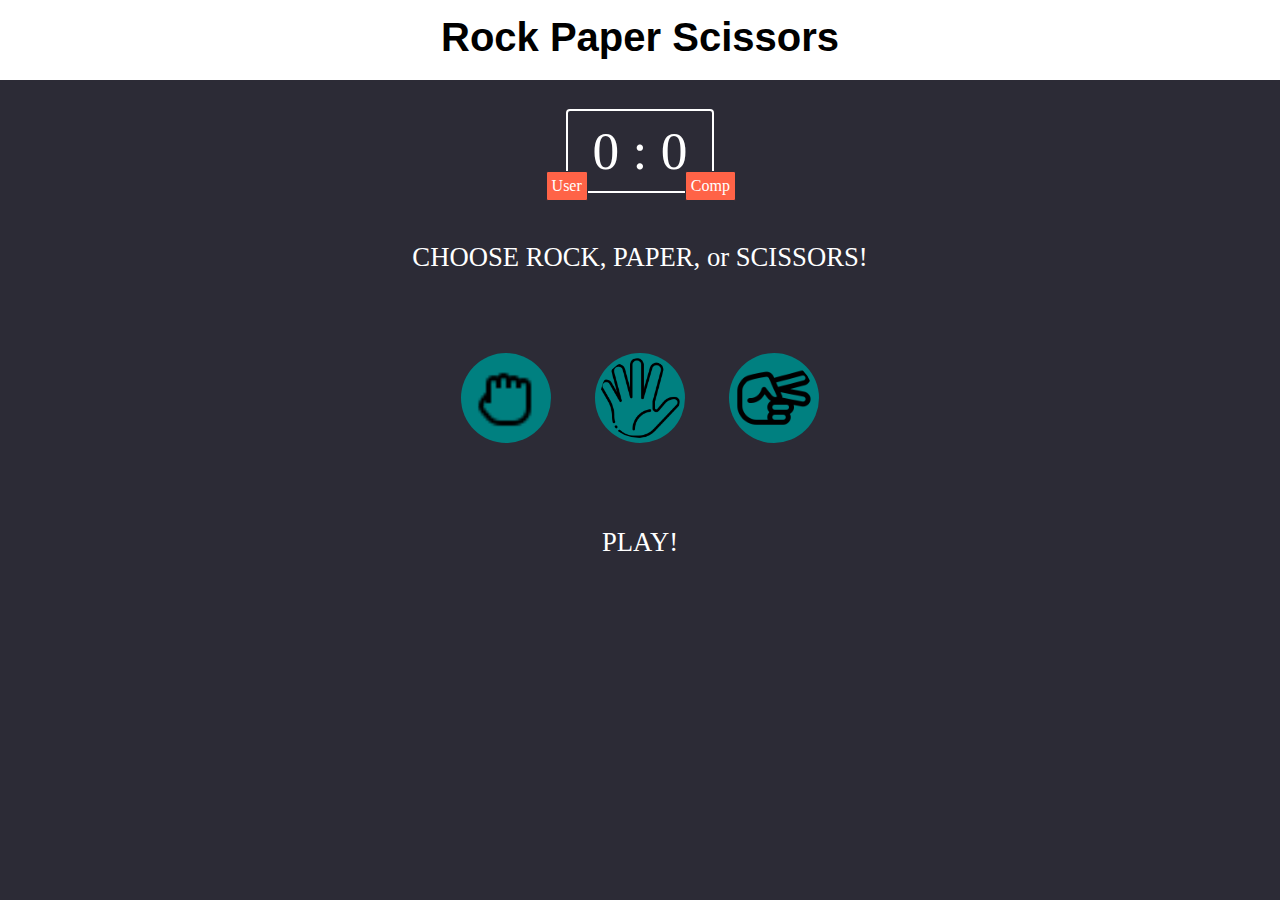
<file: index.html>
<!DOCTYPE html>
<html lang="en">
    <head>
        <meta charset="UTF-8">
        <meta name="viewport" content="width=device-width, initial-scale=1.0">
        <link rel="stylesheet" href="CSS/main.css">
        <link rel="shortcut icon" href="images/rps.png" type="image/x-icon">
        <title>Rock Paper Scissors</title>
        
    </head>
    <body>
        <header>
            <h1>Rock Paper Scissors</h1>
        </header>

        <div class="scoreboard">
            <p > 
                <span id="user">User</span>
                <span id="scoreline"><span id="scores"><span id="userscore">0</span> : <span id="compscore">0</span></span></span>
                <span id="computer">Comp</span>
            </p>
        </div>

        <p class="message">CHOOSE ROCK, PAPER, or SCISSORS!</p>
        

        <div class="options">
            <input type="image" src="images/rock.png" id="ROCK" />
            <input type="image" src="images/paper.png" id="PAPER" />
            <input type="image" src="images/scissors.png" id="SCISSORS" />
        </div>

        <div id="result">
            PLAY!
        
        </div>
        <script src="JS/script.js"></script>
    </body>
</html>
</file>
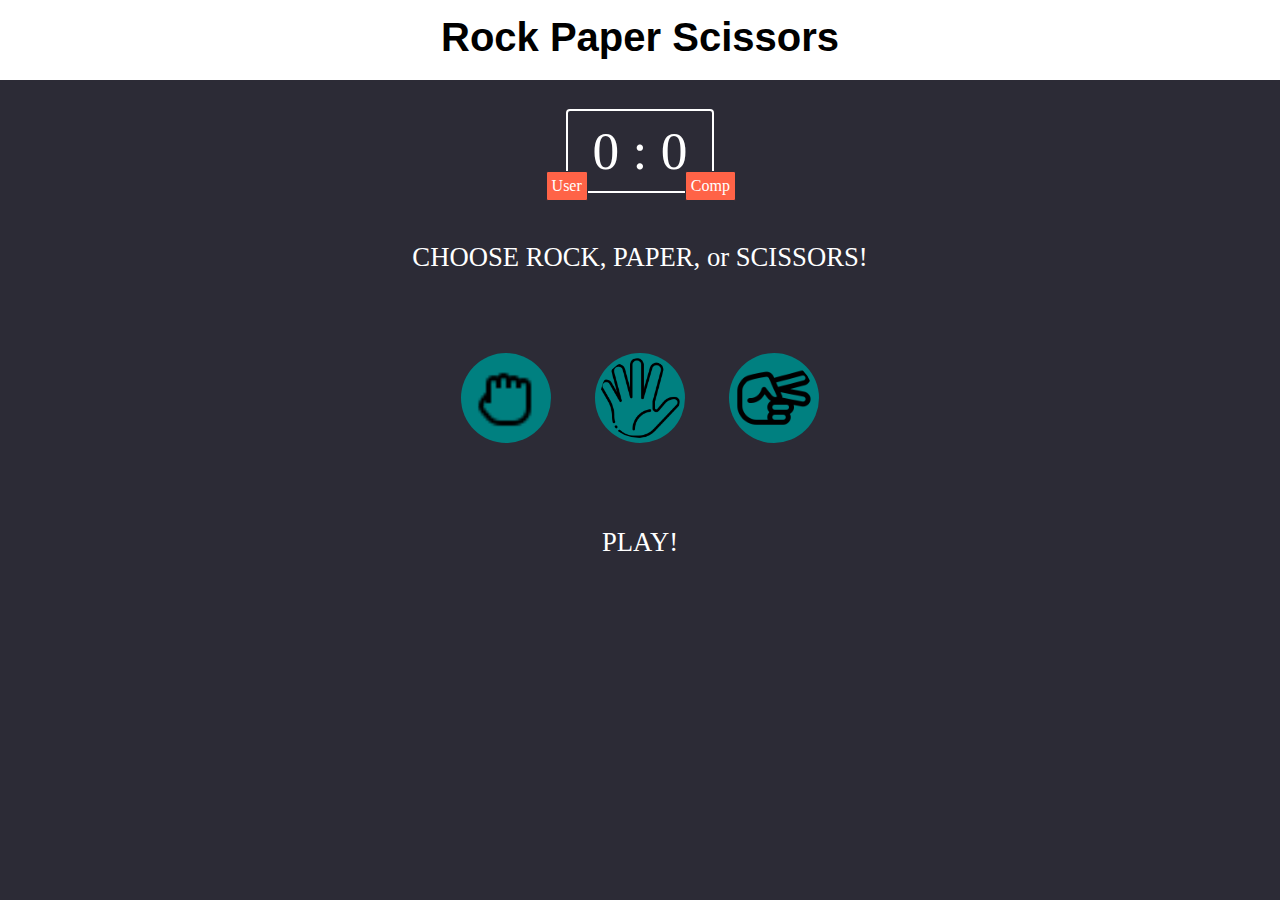
<file: HTML/index.html>
<!DOCTYPE html>
<html lang="en">
    <head>
        <meta charset="UTF-8">
        <meta name="viewport" content="width=device-width, initial-scale=1.0">
        <link rel="stylesheet" href="../CSS/main.css">
        <title>Rock Paper Scissors</title>
        
    </head>
    <body>
        <header>
            <h1>Rock Paper Scissors</h1>
        </header>

        <div class="scoreboard">
            <p > 
                <span id="user">User</span>
                <span id="scoreline"><span id="scores"><span id="userscore">0</span> : <span id="compscore">0</span></span></span>
                <span id="computer">Comp</span>
            </p>
        </div>

        <p class="message">CHOOSE ROCK, PAPER, or SCISSORS!</p>
        

        <div class="options">
            <input type="image" src="../images/rock.png" id="ROCK" />
            <input type="image" src="../images/paper.png" id="PAPER" />
            <input type="image" src="../images/scissors.png" id="SCISSORS" />
        </div>

        <div id="result">
            PLAY!
        
        </div>
        <script src="../JS/script.js"></script>
    </body>
</html>
</file>
<file: CSS/main.css>
body{
    margin: 0;
    padding: 0;
    background-color: rgb(44, 43, 54);
}
header{
    height: 80px;
    background-color: white;
    display: block;
}

header > h1{
    margin: 0;
    padding: 15px;
    text-align: center;
    font-family: 'Trebuchet MS', 'Lucida Sans Unicode', 'Lucida Grande', 'Lucida Sans', Arial, sans-serif;
    font-weight: bold;
    font-size: 40px;
    

}

#scoreline{
    border: 2px solid white;
    padding: 10px; 
    font-size: 40pt;
    border-radius: 4px;

}
#scoreline{
    margin: 20px;
}
#scores{
    margin: 15px;
}

.scoreboard>*{
    margin: 0;
    margin-top: 40px;
    text-align: center;
    color: white;
    vertical-align: middle;
    
}

#user, #computer{
    background-color: tomato;
    padding: 5px;
    position: absolute;
    top: 19%;
    border-radius: 2px;
    border: 1px solid rgb(44, 43, 54);
}
#computer{
    left: 53.5%;
}

#result, .message{
    color: white;
    font-size: 20pt;
    margin: 60px;
    padding: auto;
    text-align: center;
}

/* p > .scoreboard{
    text-align: center;
    width: 200px;
    margin: auto;
    padding: 30px;
    border-color: white;
    border-width: 3px;
    border-style: solid;
    border-radius: 5px;
    font-size: 50px;
    color: white;
} */

/* div.players{
    width: 60px;
    color: white;
}

span.user, span.computer{

    background-color: tomato;
    border-radius: 2px;
    border-style: dotted;
    border-color: thistle;
    margin: 5px;
    display:  inline;
}

span.user{
    position: absolute; */
/* } */

/* 
div.scoreboard{
    display: flex;
    justify-content: center;
}
.scoreline{
    /* position: relative; */
    /* vertical-align: middle; */
/* } */

div.options{
    margin-left: auto;
    margin-right: auto;
    text-align: center;
}

/* div.options>img{
    width: auto;
    height: 80px;
    margin: 20px;
    background-color: teal;
    border-radius: 80px;
} */
input, button{
    width: auto;
    height: 80px;
    margin: 20px;
    background-color: teal;
    border-radius: 80px;
    padding: 5px;
}
</file>
